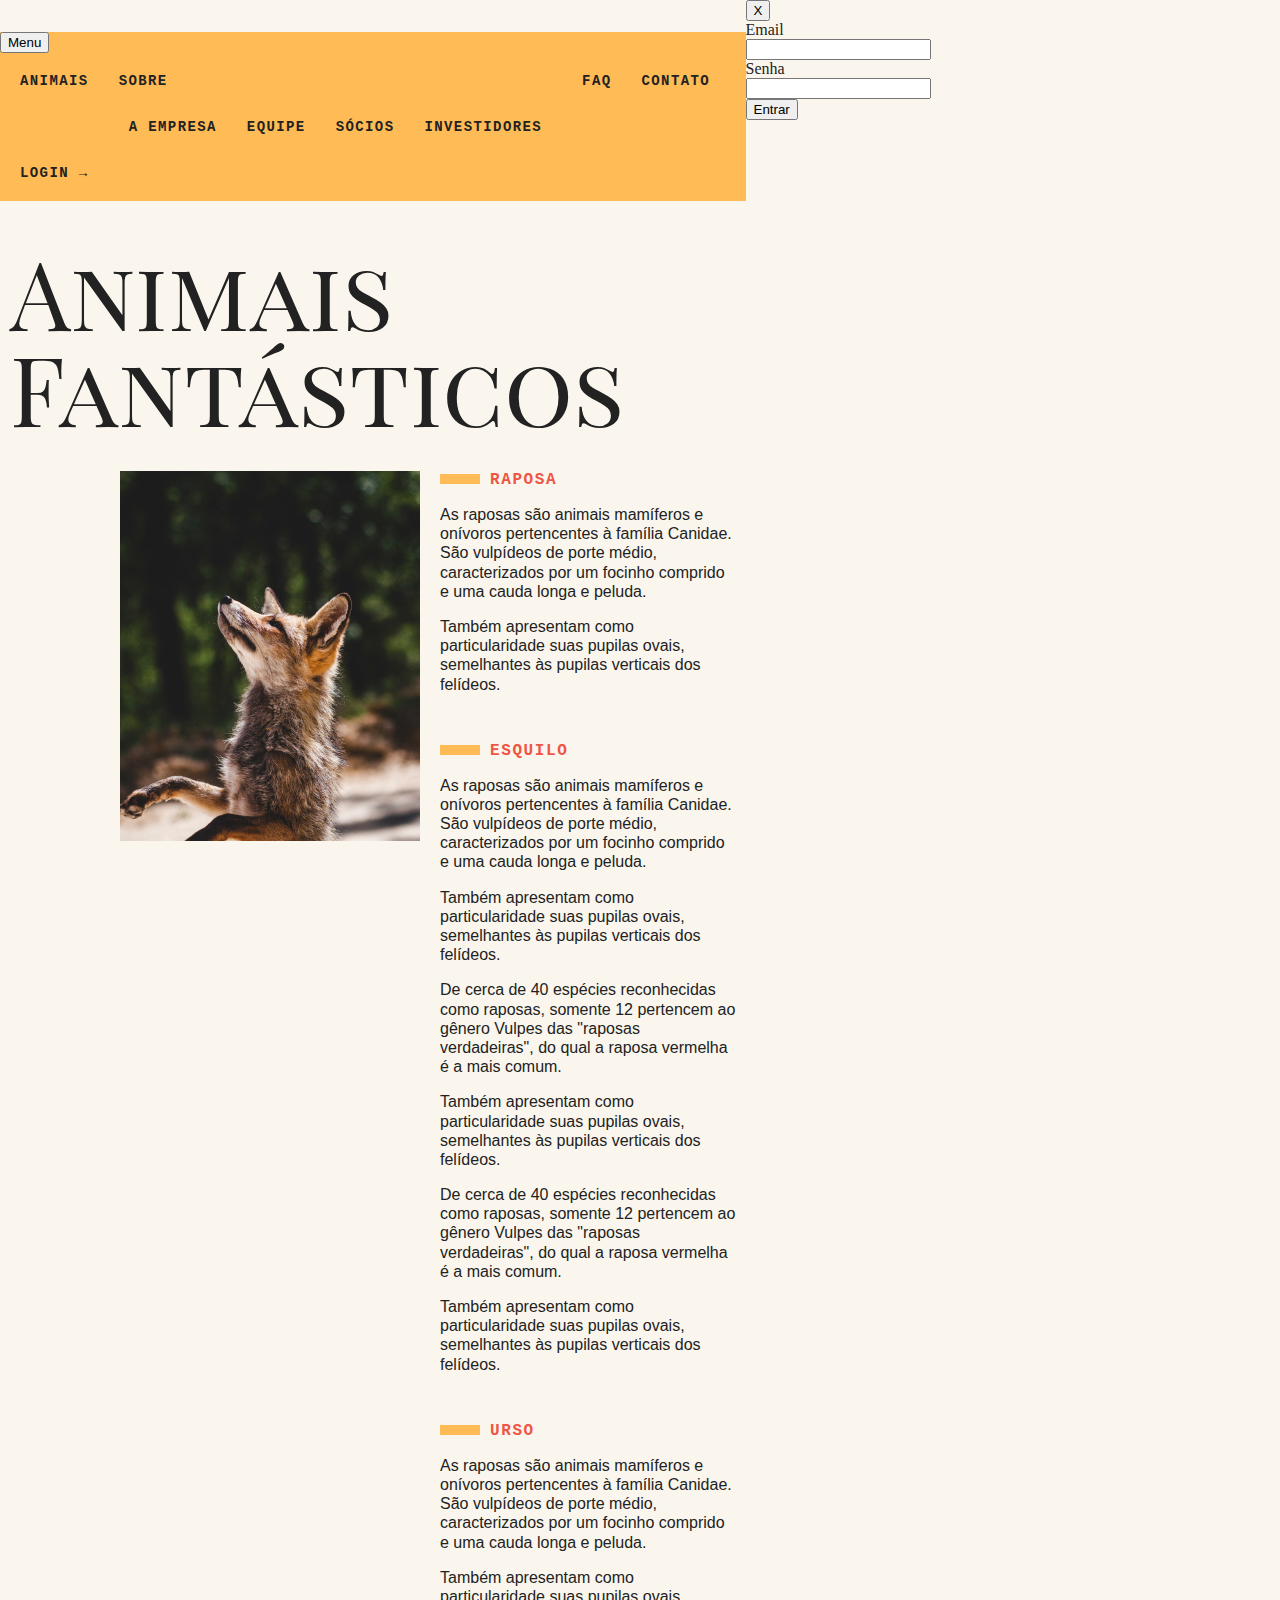
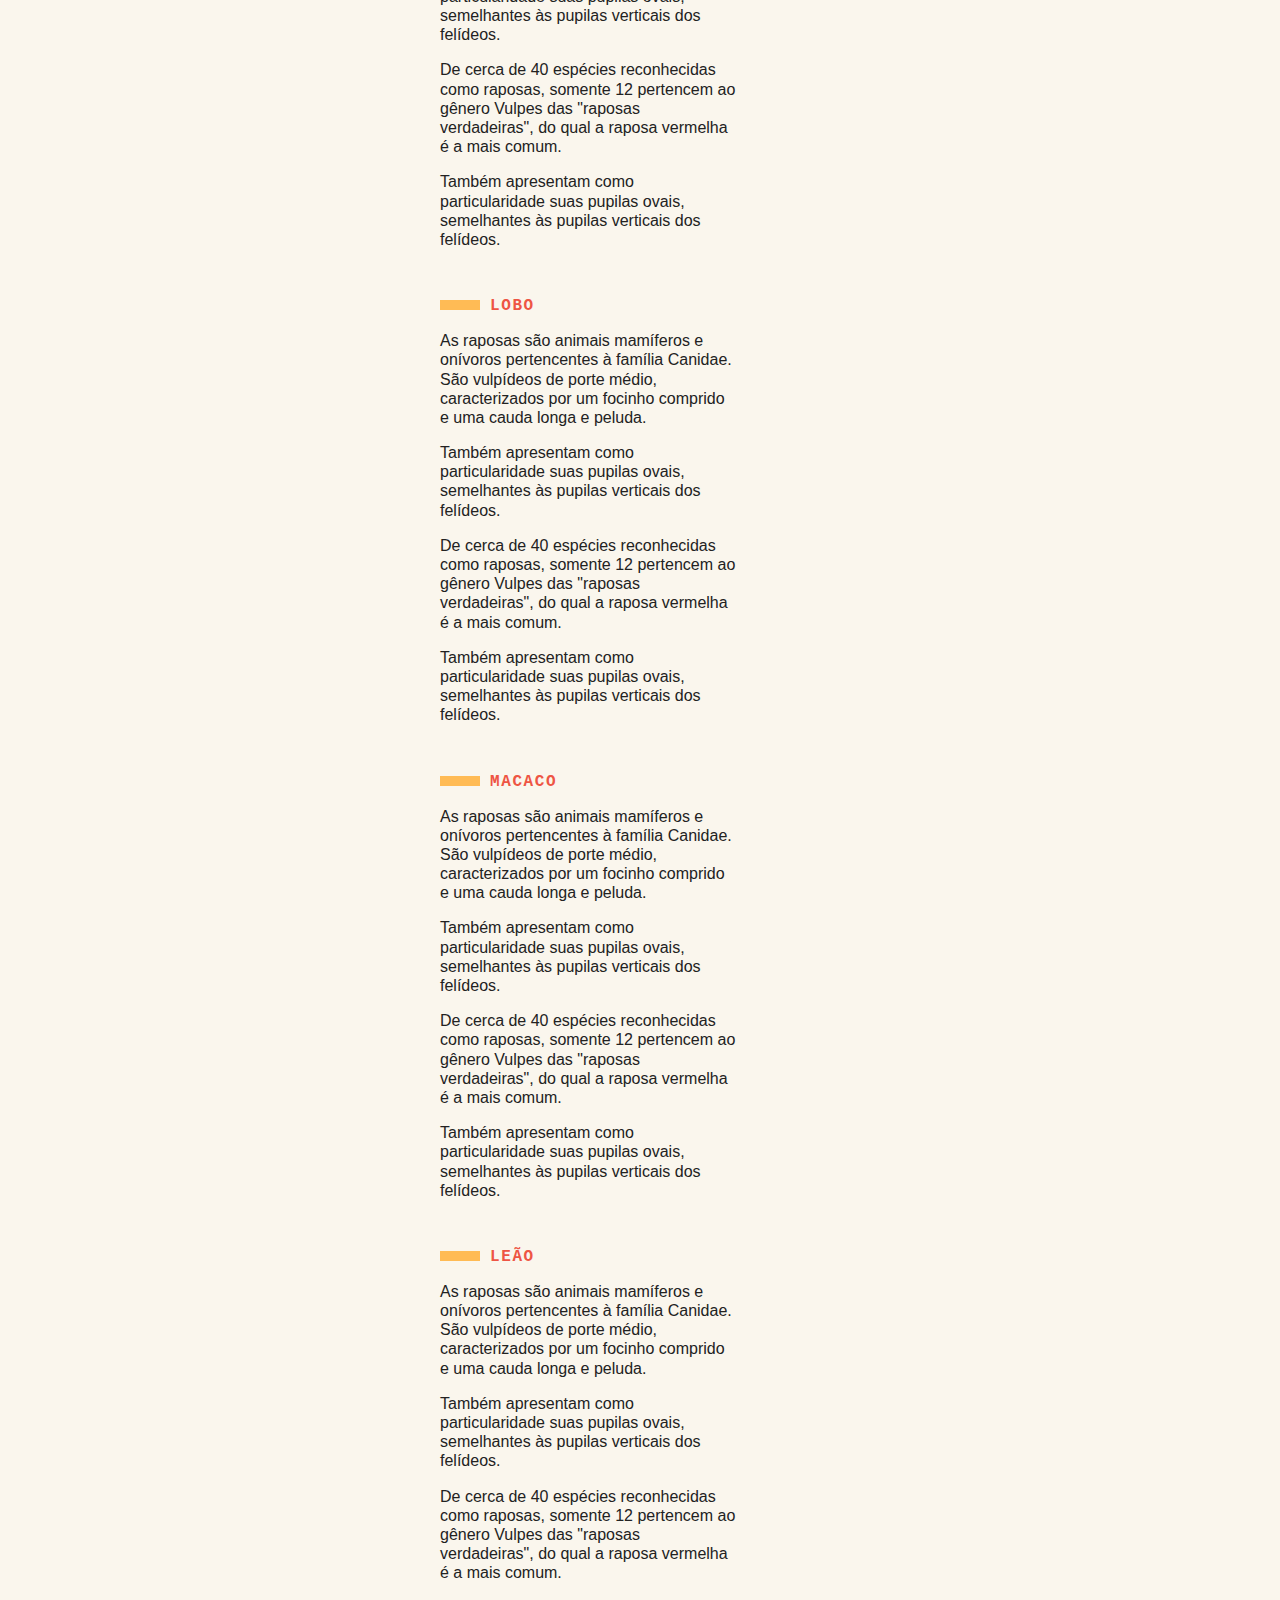
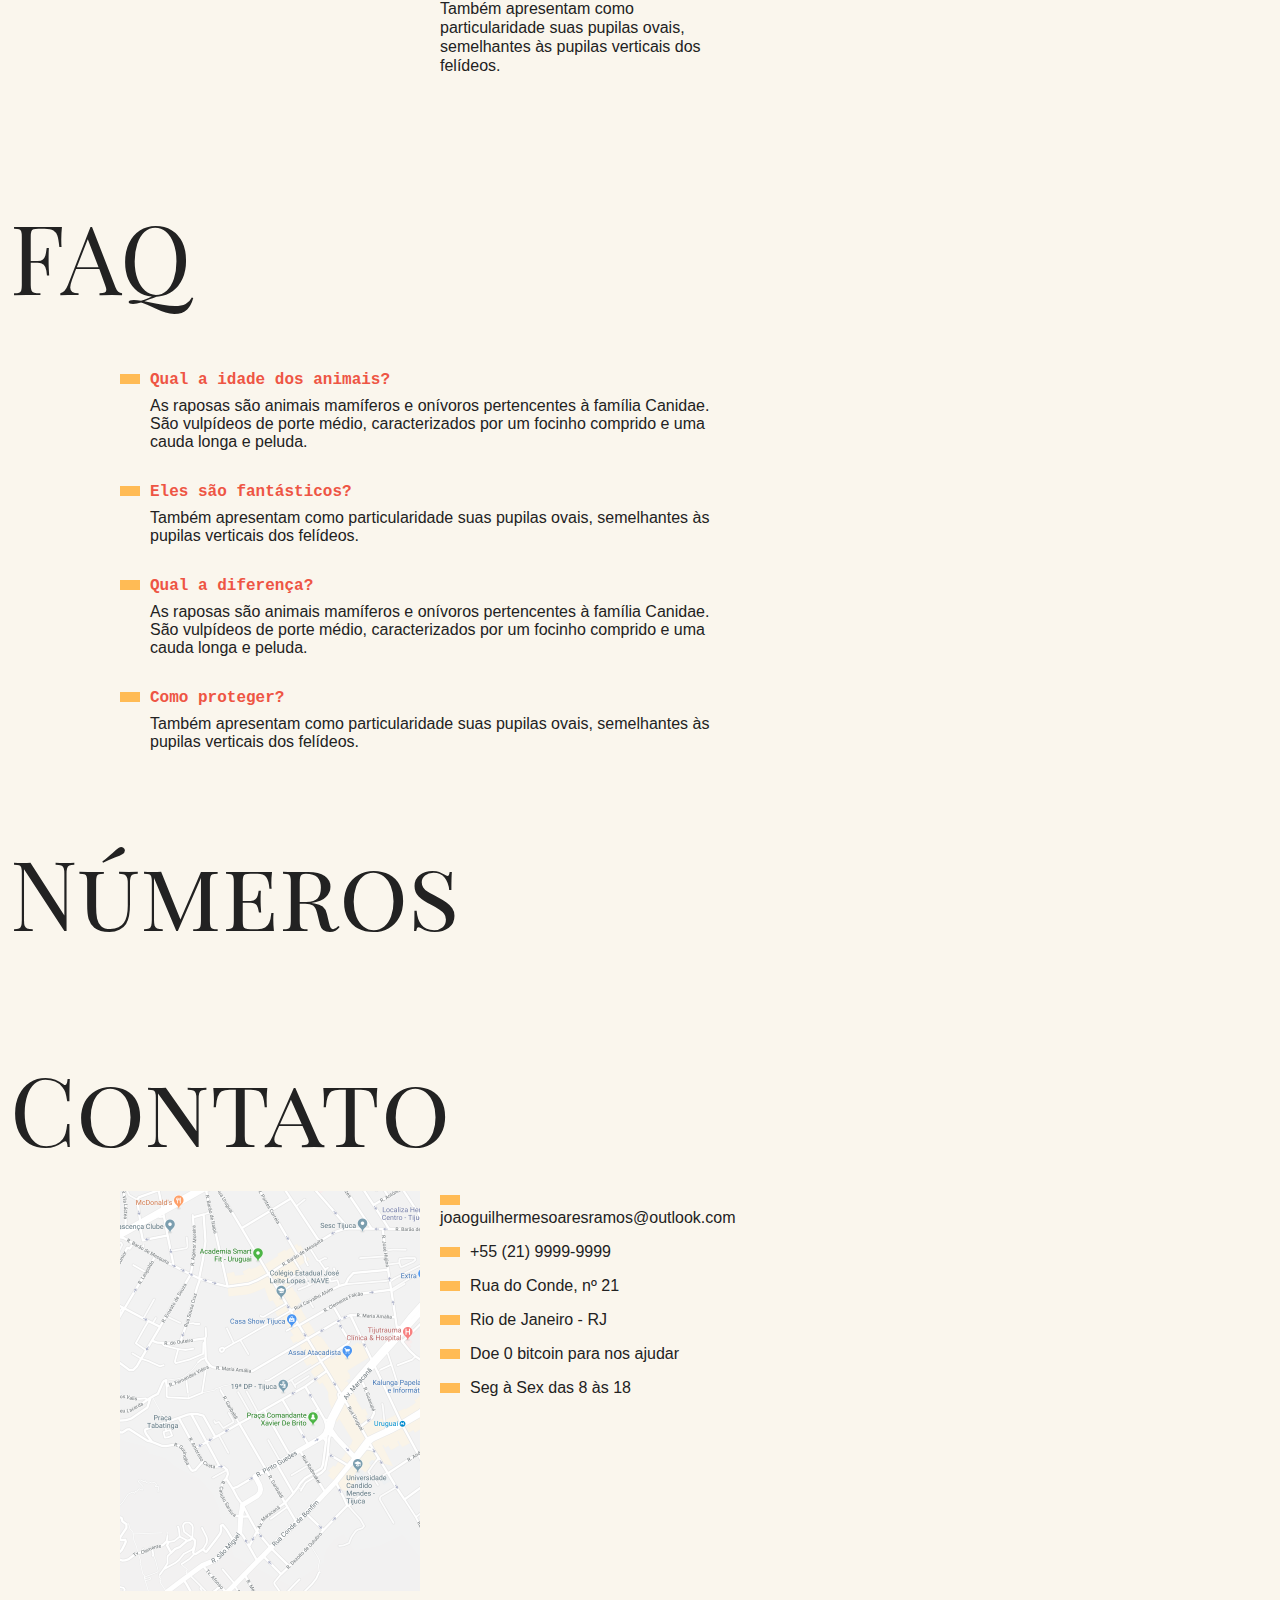
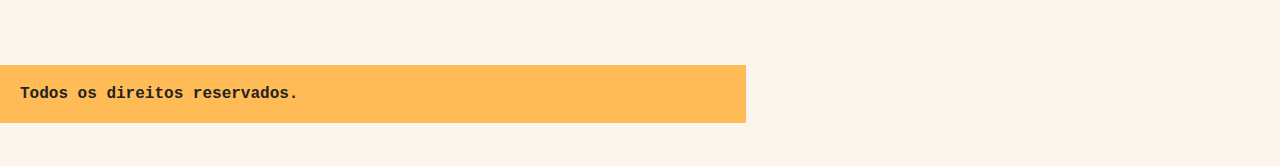
<file: index.html>
<!DOCTYPE html>
<html>

<head>
  <meta charset="utf-8" />
  <meta http-equiv="X-UA-Compatible" content="IE=edge">
  <title>Animais Fantásticos</title>
  <meta name="viewport" content="width=device-width, initial-scale=1">
  <link href="https://fonts.googleapis.com/css?family=Playfair+Display+SC" rel="stylesheet">
  <script>document.documentElement.className += ' js';</script>
  <link rel="stylesheet" type="text/css" href="css/style.css" />
</head>

<body>
  <div class="grid-container">
    <nav class="menu" data-menu="suave">
      <button data-menu="button" aria-expanded="false" aria-controls="menu">Menu</button>
      <ul data-menu="list" id="menu">
        <li><a href="#animais">Animais</a></li>
        <li data-dropdown>
          <a href="sobre.html">Sobre</a>
          <ul class="dropdown-menu">
            <li><a href="empresa.html">A Empresa</a></li>
            <li><a href="equipe.html">Equipe</a></li>
            <li><a href="socios.html">Sócios</a></li>
            <li><a href="investidores.html">Investidores</a></li>
          </ul>
        </li>
        <li><a href="#faq">Faq</a></li>
        <li><a href="#contato">Contato</a></li>
        <li><a data-modal="abrir" href="login.html">Login →</a></li>
      </ul>
    </nav>
    <section class="grid-section animais" data-anime="scroll" id="animais">
      <h1 class="titulo">Animais Fantásticos</h1>
      <ul class="animais-lista" data-tab="menu">
        <li>
          <img src="img/imagem1.jpg">
        </li>
        <li>
          <img src="img/imagem2.jpg">
        </li>
        <li>
          <img src="img/imagem3.jpg">
        </li>
        <li>
          <img src="img/imagem4.jpg">
        </li>
        <li>
          <img src="img/imagem5.jpg">
        </li>
        <li>
          <img src="img/imagem6.jpg">
        </li>
      </ul>
      <div class="animais-descricao" data-tab="content">
        <section data-anime="show-right">
          <h2>Raposa</h2>
          <p>As raposas são animais mamíferos e onívoros pertencentes à família Canidae. São vulpídeos de porte médio, caracterizados
            por um focinho comprido e uma cauda longa e peluda.</p>
          <p>Também apresentam como particularidade suas pupilas ovais, semelhantes às pupilas verticais dos felídeos.</p>
        </section>

        <section data-anime="show-right">
          <h2>Esquilo</h2>
          <p>As raposas são animais mamíferos e onívoros pertencentes à família Canidae. São vulpídeos de porte médio, caracterizados
            por um focinho comprido e uma cauda longa e peluda.</p>
          <p>Também apresentam como particularidade suas pupilas ovais, semelhantes às pupilas verticais dos felídeos.</p>
          <p>De cerca de 40 espécies reconhecidas como raposas, somente 12 pertencem ao gênero Vulpes das "raposas verdadeiras", do
            qual a raposa vermelha é a mais comum.</p>
          <p>Também apresentam como particularidade suas pupilas ovais, semelhantes às pupilas verticais dos felídeos.</p>
          <p>De cerca de 40 espécies reconhecidas como raposas, somente 12 pertencem ao gênero Vulpes das "raposas verdadeiras", do
            qual a raposa vermelha é a mais comum.</p>
          <p>Também apresentam como particularidade suas pupilas ovais, semelhantes às pupilas verticais dos felídeos.</p>
        </section>
        <section data-anime="show-down">
          <h2>Urso</h2>
          <p>As raposas são animais mamíferos e onívoros pertencentes à família Canidae. São vulpídeos de porte médio, caracterizados
            por um focinho comprido e uma cauda longa e peluda.</p>
          <p>Também apresentam como particularidade suas pupilas ovais, semelhantes às pupilas verticais dos felídeos.</p>
          <p>De cerca de 40 espécies reconhecidas como raposas, somente 12 pertencem ao gênero Vulpes das "raposas verdadeiras", do
            qual a raposa vermelha é a mais comum.</p>
          <p>Também apresentam como particularidade suas pupilas ovais, semelhantes às pupilas verticais dos felídeos.</p>
        </section>
        <section data-anime="show-down">
          <h2>Lobo</h2>
          <p>As raposas são animais mamíferos e onívoros pertencentes à família Canidae. São vulpídeos de porte médio, caracterizados
            por um focinho comprido e uma cauda longa e peluda.</p>
          <p>Também apresentam como particularidade suas pupilas ovais, semelhantes às pupilas verticais dos felídeos.</p>
          <p>De cerca de 40 espécies reconhecidas como raposas, somente 12 pertencem ao gênero Vulpes das "raposas verdadeiras", do
            qual a raposa vermelha é a mais comum.</p>
          <p>Também apresentam como particularidade suas pupilas ovais, semelhantes às pupilas verticais dos felídeos.</p>
        </section>
        <section data-anime="show-right">
          <h2>Macaco</h2>
          <p>As raposas são animais mamíferos e onívoros pertencentes à família Canidae. São vulpídeos de porte médio, caracterizados
            por um focinho comprido e uma cauda longa e peluda.</p>
          <p>Também apresentam como particularidade suas pupilas ovais, semelhantes às pupilas verticais dos felídeos.</p>
          <p>De cerca de 40 espécies reconhecidas como raposas, somente 12 pertencem ao gênero Vulpes das "raposas verdadeiras", do
            qual a raposa vermelha é a mais comum.</p>
          <p>Também apresentam como particularidade suas pupilas ovais, semelhantes às pupilas verticais dos felídeos.</p>
        </section>
        <section data-anime="show-right">
          <h2>Leão</h2>
          <p>As raposas são animais mamíferos e onívoros pertencentes à família Canidae. São vulpídeos de porte médio, caracterizados
            por um focinho comprido e uma cauda longa e peluda.</p>
          <p>Também apresentam como particularidade suas pupilas ovais, semelhantes às pupilas verticais dos felídeos.</p>
          <p>De cerca de 40 espécies reconhecidas como raposas, somente 12 pertencem ao gênero Vulpes das "raposas verdadeiras", do
            qual a raposa vermelha é a mais comum.</p>
          <p>Também apresentam como particularidade suas pupilas ovais, semelhantes às pupilas verticais dos felídeos.</p>
        </section>
      </div>
    </section>

    <section class="grid-section faq" data-anime="scroll" id="faq">
      <h1 class="titulo">FAQ</h1>
      <dl class="faq-lista" data-anime="accordion">
        <dt>Qual a idade dos animais?</dt>
        <dd>As raposas são animais mamíferos e onívoros pertencentes à família Canidae. São vulpídeos de porte médio, caracterizados por um focinho comprido e uma cauda longa e peluda.</dd>
        <dt>Eles são fantásticos?</dt>
        <dd>Também apresentam como particularidade suas pupilas ovais, semelhantes às pupilas verticais dos felídeos.</dd>
        <dt>Qual a diferença?</dt>
        <dd>As raposas são animais mamíferos e onívoros pertencentes à família Canidae. São vulpídeos de porte médio, caracterizados por um focinho comprido e uma cauda longa e peluda.</dd>
        <dt>Como proteger?</dt>
        <dd>Também apresentam como particularidade suas pupilas ovais, semelhantes às pupilas verticais dos felídeos.</dd>
      </dl>
    </section>

    <section class="grid-section numeros" data-anime="scroll">
      <h1 class="titulo">Números</h1>
      <div class="numeros-grid">
      </div>
    </section>

    <section class="grid-section contato" data-anime="scroll" id="contato">
      <h1 class="titulo">Contato</h1>
      <div class="mapa" data-tooltip aria-label="Endereço próximo ao estacionamento.">
        <img src="img/mapa.png">
      </div>
      <ul class="dados">
        <li>joaoguilhermesoaresramos@outlook.com</li>
        <li>+55 (21) 9999-9999</li>
        <li>Rua do Conde, nº 21</li>
        <li>Rio de Janeiro - RJ</li>
        <li>Doe <span class="btc-preco">0</span> bitcoin para nos ajudar</li>
        <li data-semana="1,2,3,4,5" data-horario="8,18">Seg à Sex das 8 às 18</li>
      </ul>
    </section>

    <footer class="copy">
      <p>Todos os direitos reservados.</p>
    </footer>
  </div>

  <section class="modal-container" data-modal="container">
    <div class="modal">
      <button data-modal="fechar" class="fechar">X</button>
      <form action="">
        <label for="email">Email</label>
        <input type="text" for="email" id="email">
        <label for="senha">Senha</label>
        <input type="password" for="senha" id="senha">
        <button type="submit">Entrar</button>
      </form>
    </div>
  </section>
  <script type="module" src="js/script.js"></script>
</body>

</html>
</file>
<file: css/style.css>
body,
h1,
h2,
ul,
li,
p,
dd,
dt,
dl {
  margin: 0px;
  padding: 0px;
}

img {
  display: block;
  max-width: 100%;
}

ul {
  list-style: none;
}

body {
  background: #faf6ed;
  color: #222;
  -webkit-font-smoothing: antialiased;
  display: grid;
  grid-template-columns: 1fr 120px minmax(300px, 800px) 1fr;
}

.menu {
  grid-column: 3 / 5;
  margin-top: 2rem;
  margin-bottom: 2rem;
  background: #fb5;
}

.menu ul {
  display: flex;
  flex-wrap: wrap;
  padding: 10px;
}

.menu li a {
  display: block;
  padding: 10px;
  margin-right: 10px;
  color: #222;
  text-decoration: none;
  font-family: "IBM Plex Mono", monospace;
  font-weight: bold;
  text-transform: uppercase;
  font-size: 0.875rem;
  letter-spacing: 0.1em;
}

.grid-section {
  grid-column: 2 / 4;
  width: 100%;
  box-sizing: border-box;
  padding: 10px;
  display: grid;
  grid-template-columns: 90px 300px 1fr;
  grid-gap: 20px;
  margin-bottom: 4rem;
}

.titulo {
  font-family: "Playfair Display SC", georgia;
  font-size: 6rem;
  line-height: 1;
  font-weight: 400;
  margin-bottom: 1rem;
  grid-column: 1 / 4;
}

.animais h2 {
  font-family: "IBM Plex Mono", monospace;
  font-size: 1rem;
  text-transform: uppercase;
  letter-spacing: 0.1em;
  margin-bottom: 1rem;
  color: #e54;
}

.animais h2::before {
  content: "";
  display: inline-block;
  width: 40px;
  height: 10px;
  margin-right: 10px;
  background: #fb5;
}

.animais p {
  font-family: Helvetica, Arial;
  line-height: 1.2;
  margin-bottom: 1rem;
}

.animais-lista {
  height: 370px;
  overflow-y: scroll;
  grid-column: 2;
}

.animais-lista li {
  cursor: pointer;
}

.animais-lista::-webkit-scrollbar {
  width: 18px;
}

.animais-lista::-webkit-scrollbar-thumb {
  background: #fb5;
  border-left: 4px solid #faf6ed;
  border-right: 4px solid #faf6ed;
}

.animais-lista::-webkit-scrollbar-track {
  background: #faf6ed;
}

.animais-descricao {
  grid-column: 3;
}

.animais-descricao section {
  margin-bottom: 3rem;
}

.faq-lista {
  grid-column: 2 / 4;
}

.faq-lista dt {
  font-family: "IBM Plex Mono", monospace;
  font-weight: bold;
  margin-top: 2rem;
  margin-bottom: 0.5rem;
  color: #e54;
}

.faq-lista dt::before {
  content: "";
  display: inline-block;
  width: 20px;
  height: 10px;
  margin-right: 10px;
  background: #fb5;
}

.faq-lista dd {
  font-family: Helvetica, Arial;
  margin-bottom: 0.5rem;
  margin-left: 30px;
}

.mapa {
  grid-column: 2;
}

.dados {
  grid-column: 3;
}

.dados li {
  margin-bottom: 1rem;
  font-family: Helvetica, Arial;
}

.dados li::before {
  content: "";
  display: inline-block;
  width: 20px;
  height: 10px;
  margin-right: 10px;
  background: #fb5;
}

.copy {
  grid-column: 3/5;
  margin-bottom: 2rem;
  background: #fb5;
}

.copy p {
  padding: 20px;
  font-family: "IBM Plex Mono", monospace;
  font-weight: bold;
}

@media (max-width: 700px) {
  body {
    grid-template-columns: 1fr;
  }
  .menu,
  .grid-section,
  .copy {
    grid-column: 1;
  }
  .grid-section {
    grid-template-columns: 100px 1fr;
    grid-gap: 10px;
  }
  .animais-lista {
    grid-column: 1;
  }
  .faq-lista,
  .dados,
  .mapa {
    grid-column: 1 / 3;
  }
  .grid-section h1 {
    font-size: 3rem;
  }
  .menu {
    margin-top: 0px;
  }
  .copy {
    margin-bottom: 0px;
  }
}

.js .js-tabcontent section {
  display: none;
}

.js-tabcontent section.ativo {
  display: block !important;
  animation: show 0.5s forwards;
}

@keyframes show {
  from {
    opacity: 0;
    transform: translate3d(-30px, 0, 0);
  }
  to {
    opacity: 1;
    transform: translate3d(0, 0, 0);
  }
}

.js .js-accordion dd {
  display: none;
}

.js-accordion dt::after {
  content: "⬎";
  margin-left: 10px;
}

.js-accordion dt.ativo::after {
  content: "⬏";
}

.js-accordion dd.ativo {
  display: block;
  animation: slideDown 0.5s forwards;
}

@keyframes slideDown {
  from {
    opacity: 0;
    max-height: 0;
  }
  to {
    max-height: 200px;
    opacity: 1;
  }
}

.js .js-scroll {
  opacity: 0;
  transform: translate3d(-30px, 0, 0);
  transition: 0.3s;
}

.js .js-scroll.ativo {
  opacity: 1;
  transform: translate3d(0, 0, 0);
}
</file>
